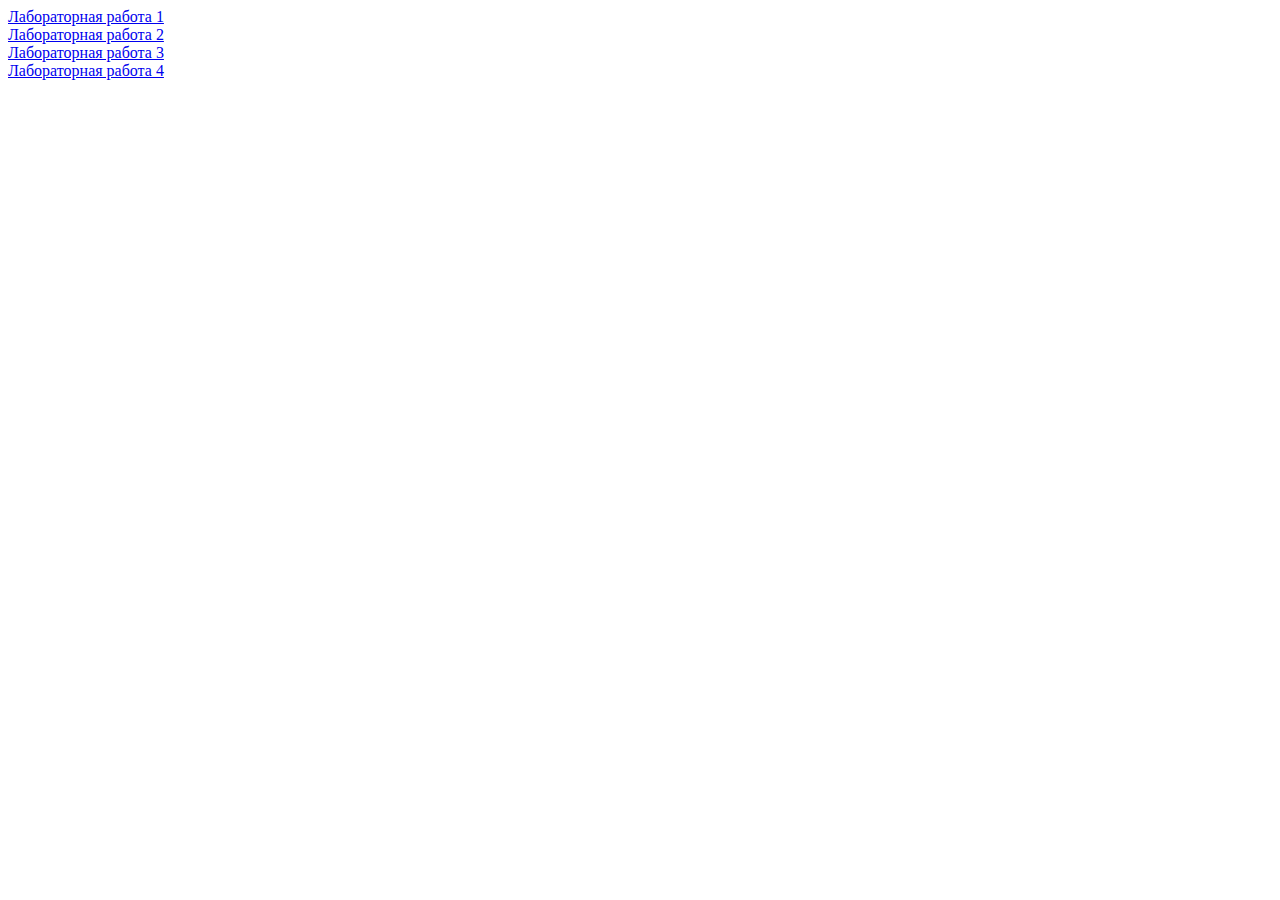
<file: index.html>
<!DOCTYPE html>
<html lang="en">
<head>
    <meta charset="UTF-8">
    <meta name="viewport" content="width=device-width, initial-scale=1.0">
    <title>Document</title>
</head>
<body>
  <a href="Лр1/Лр1.html"> Лабораторная работа 1</a>
    <br>
  <a href="Лр2/Лр2.html"> Лабораторная работа 2</a>
    <br>
  <a href="Лр3/Лр3.html"> Лабораторная работа 3</a>
    <br>
  <a href="Лр4/Лр4.html"> Лабораторная работа 4</a>
</body>
</html>
</file>
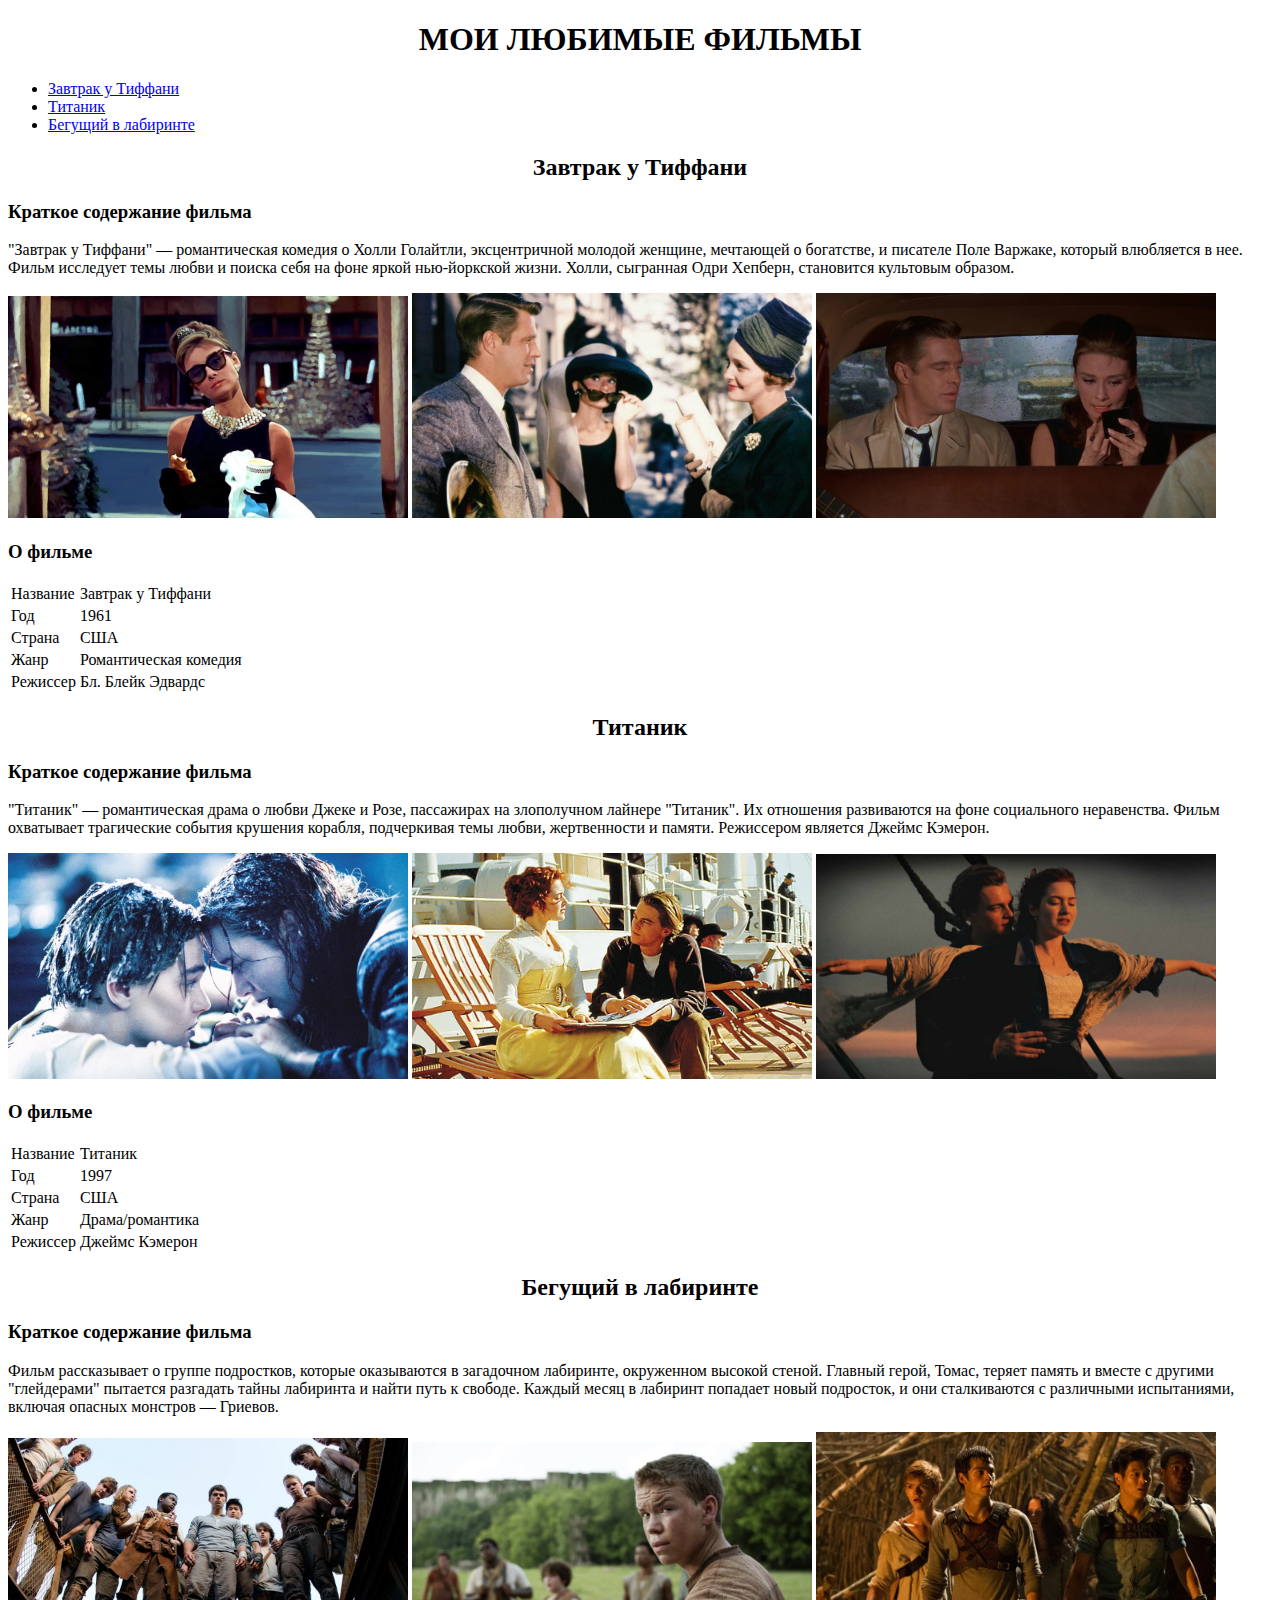
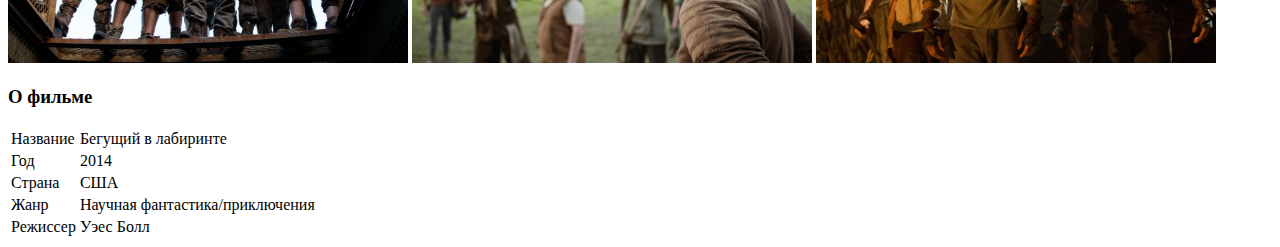
<file: Лр1/Лр1.html>
<!DOCTYPE html>
<html lang="en">
<head>
    <meta charset="UTF-8">
    <meta name="viewport" content="width=device-width, initial-scale=1.0">
    <title>Document</title>
</head>
<body>
        <h1 style="text-align: center;">МОИ ЛЮБИМЫЕ ФИЛЬМЫ</h1>
        <ul>
            <li><a href="#film1">Завтрак у Тиффани</a></li>
            <li><a href="#film2">Титаник</a></li>
            <li><a href="#film3">Бегущий в лабиринте</a></li>
        </ul>
        <article id="film1"><h2 style="text-align: center;">Завтрак у Тиффани</h2></article>
        <h3>Краткое содержание фильма</h3>
        <p>"Завтрак у Тиффани" — романтическая комедия о Холли Голайтли, эксцентричной молодой женщине, мечтающей о богатстве, и писателе Поле Варжаке, который влюбляется в нее. Фильм исследует темы любви и поиска себя на фоне яркой нью-йоркской жизни. Холли, сыгранная Одри Хепберн, становится культовым образом.</p>
        <div>
            <img src="завтрак у тиффани 1.jpg" width="400">
            <img src="завтрак у тиффани 2.jpg" width="400">
            <img src="завтрак у тиффани 3.jpg" width="400">
        </div>
        <h3>О фильме</h3>
        <table>
            <tr>
                <td>Название</td>
                <td>Завтрак у Тиффани</td>
            </tr>
            <tr>
                <td>Год</td>
                <td>1961</td>
            </tr>
            <tr>
                <td>Страна</td>
                <td>США</td>
            </tr>
            <tr>
                <td>Жанр</td>
                <td>Романтическая комедия</td>
            </tr>
            <tr>
                <td>Режиссер</td>
                <td>Бл. Блейк Эдвардс</td>
            </tr>
        </table>


    

        <article id="film2"><h2 style="text-align: center;">Титаник</h2></article>
        <h3>Краткое содержание фильма</h3>
        <p>"Титаник" — романтическая драма о любви Джеке и Розе, пассажирах на злополучном лайнере "Титаник". Их отношения развиваются на фоне социального неравенства. Фильм охватывает трагические события крушения корабля, подчеркивая темы любви, жертвенности и памяти. Режиссером является Джеймс Кэмерон.</p>
        <div>
            <img src="титаник 1.jpg" width="400">
            <img src="титаник 2.webp" width="400">
            <img src="титаник 3.jpg" width="400">
        </div>
        <h3>О фильме</h3>
        <table>
            <tr>
                <td>Название</td>
                <td>Титаник</td>
            </tr>
            <tr>
                <td>Год</td>
                <td>1997</td>
            </tr>
            <tr>
                <td>Страна</td>
                <td>США</td>
            </tr>
            <tr>
                <td>Жанр</td>
                <td>Драма/романтика</td>
            </tr>
            <tr>
                <td>Режиссер</td>
                <td>Джеймс Кэмерон</td>
            </tr>
        </table>
        <article id="film3"><h2 style="text-align: center;">Бегущий в лабиринте</h2></article>
        <h3>Краткое содержание фильма</h3>
        <p>Фильм рассказывает о группе подростков, которые оказываются в загадочном лабиринте, окруженном высокой стеной. Главный герой, Томас, теряет память и вместе с другими "глейдерами" пытается разгадать тайны лабиринта и найти путь к свободе. Каждый месяц в лабиринт попадает новый подросток, и они сталкиваются с различными испытаниями, включая опасных монстров — Гриевов.</p>
        <div>
            <img src="бегущий в лабиринте 1.jpg" width="400">
            <img src="бегущий в лабиринте 2.webp" width="400">
            <img src="бегущий в лабиринте 3.webp" width="400">
        </div>
        <h3>О фильме</h3>
        <table>
            <tr>
                <td>Название</td>
                <td>Бегущий в лабиринте</td>
            </tr>
            <tr>
                <td>Год</td>
                <td>2014</td>
            </tr>
            <tr>
                <td>Страна</td>
                <td>США</td>
            </tr>
            <tr>
                <td>Жанр</td>
                <td>Научная фантастика/приключения</td>
            </tr>
            <tr>
                <td>Режиссер</td>
                <td>Уэес Болл</td>
            </tr>
        </table>
</body>
</html>
</file>
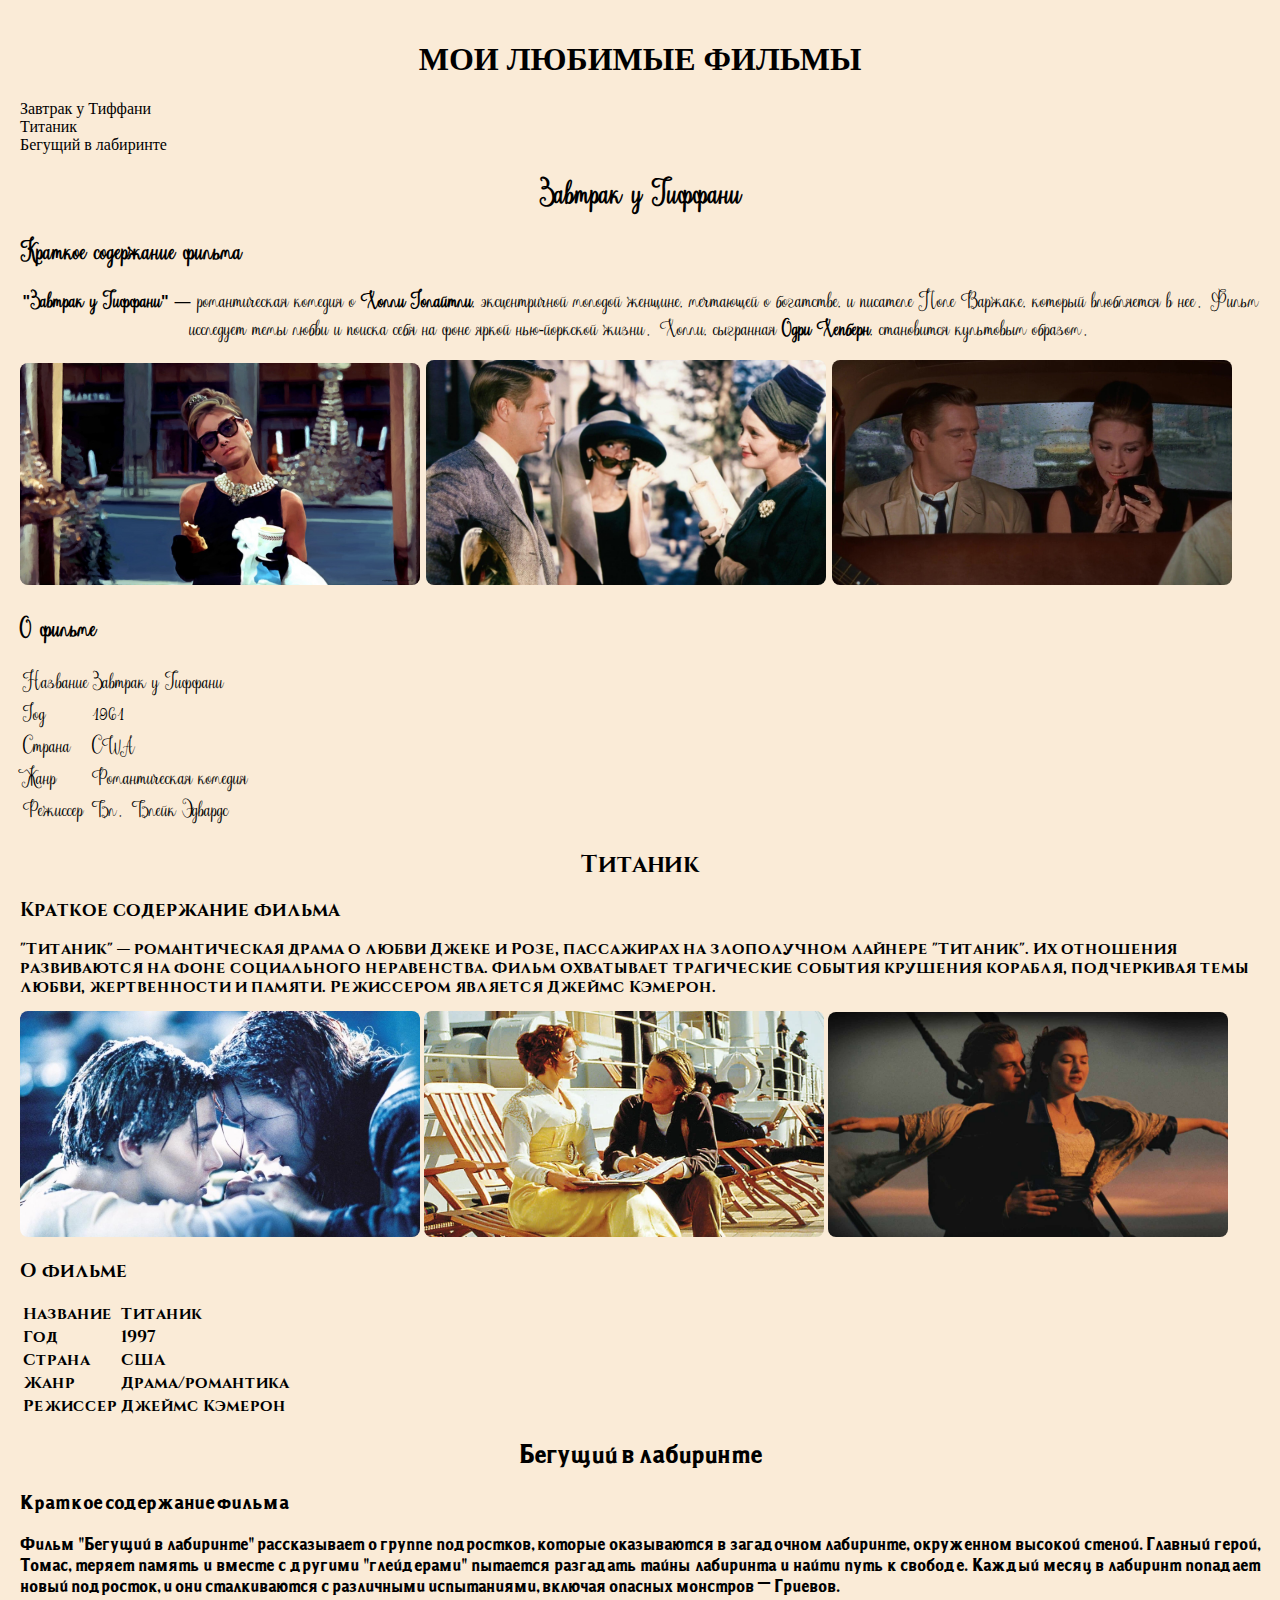
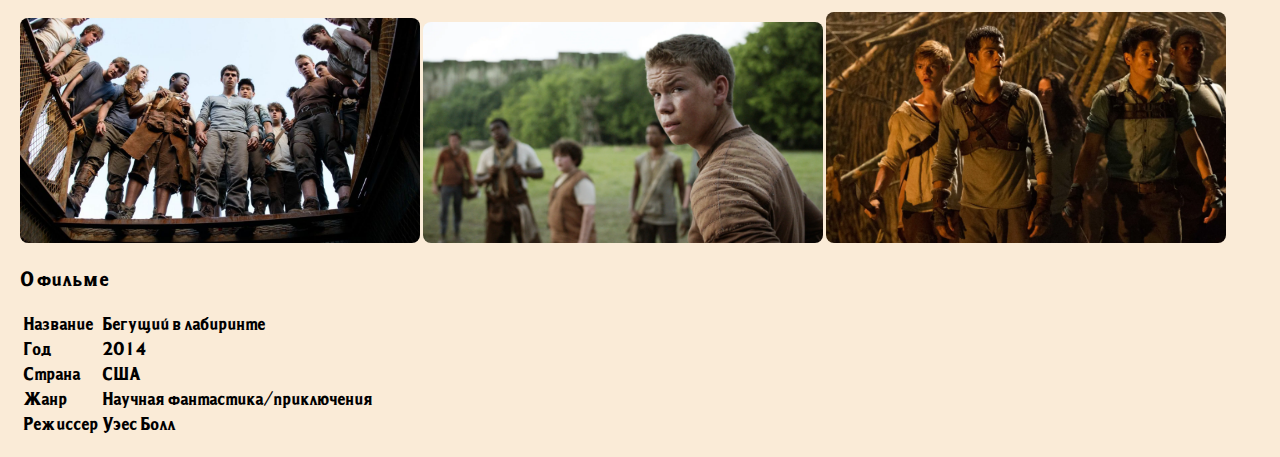
<file: Лр2/Лр2.html>
<!DOCTYPE html>
<html lang="en">
<head>
    <meta charset="UTF-8">
    <meta name="viewport" content="width=device-width, initial-scale=1.0">
    <title>Document</title>
    <link rel="stylesheet" href="style.css"> 
</head>
<body>
    <div class="container">
        <h1 class="center">МОИ ЛЮБИМЫЕ ФИЛЬМЫ</h1>
        <ul>
            <li><a href="#film1">Завтрак у Тиффани</a></li>
            <li><a href="#film2">Титаник</a></li>
            <li><a href="#film3">Бегущий в лабиринте</a></li>
        </ul>

        <div class="film film1">
            <article id="film1"><h2 class="center">Завтрак у Тиффани</h2></article>
            <h3 class="left">Краткое содержание фильма</h3>
            <p class="center"><b>"Завтрак у Тиффани"</b> — романтическая комедия о <strong>Холли Голайтли</strong>, эксцентричной молодой женщине, мечтающей о богатстве, и писателе Поле Варжаке, который влюбляется в нее. Фильм исследует темы любви и поиска себя на фоне яркой нью-йоркской жизни. Холли, сыгранная <span class="bold">Одри Хепберн</span>, становится культовым образом.</p>
            <div>
                <img src="завтрак у тиффани 1.jpg">
                <img src="завтрак у тиффани 2.jpg">
                <img src="завтрак у тиффани 3.jpg">
            </div>
            <h3>О фильме</h3>
            <table>
                <tr>
                    <td>Название</td>
                    <td>Завтрак у Тиффани</td>
                </tr>
                <tr>
                    <td>Год</td>
                    <td>1961</td>
                </tr>
                <tr>
                    <td>Страна</td>
                    <td>США</td>
                </tr>
                <tr>
                    <td>Жанр</td>
                    <td>Романтическая комедия</td>
                </tr>
                <tr>
                    <td>Режиссер</td>
                    <td>Бл. Блейк Эдвардс</td>
                </tr>
            </table>
        </div>

        <div class="film film2">
            <article id="film2"><h2 class="center">Титаник</h2></article>
            <h3 class="left">Краткое содержание фильма</h3>
            <p class="left">"Титаник" — романтическая драма о любви Джеке и Розе, пассажирах на злополучном лайнере "Титаник". Их отношения развиваются на фоне социального неравенства. Фильм охватывает трагические события крушения корабля, подчеркивая темы любви, жертвенности и памяти. Режиссером является Джеймс Кэмерон.</p>
            <div>
                <img src="титаник 1.jpg">
                <img src="титаник 2.webp">
                <img src="титаник 3.jpg">
            </div>
            <h3>О фильме</h3>
            <table>
                <tr>
                    <td>Название</td>
                    <td>Титаник</td>
                </tr>
                <tr>
                    <td>Год</td>
                    <td>1997</td>
                </tr>
                <tr>
                    <td>Страна</td>
                    <td>США</td>
                </tr>
                <tr>
                    <td>Жанр</td>
                    <td>Драма/романтика</td>
                </tr>
                <tr>
                    <td>Режиссер</td>
                    <td>Джеймс Кэмерон</td>
                </tr>
            </table>
        </div>

        <div class="film film3">
            <article id="film3"><h2 class="center">Бегущий в лабиринте</h2></article>
            <h3 class="left">Краткое содержание фильма</h3>
            <p class="justify">Фильм "Бегущий в лабиринте" рассказывает о группе подростков, которые оказываются в загадочном лабиринте, окруженном высокой стеной. Главный герой, Томас, теряет память и вместе с другими "глейдерами" пытается разгадать тайны лабиринта и найти путь к свободе. Каждый месяц в лабиринт попадает новый подросток, и они сталкиваются с различными испытаниями, включая опасных монстров — Гриевов.</p>
            <div>
                <img src="бегущий в лабиринте 1.jpg">
                <img src="бегущий в лабиринте 2.webp">
                <img src="бегущий в лабиринте 3.webp">
            </div>
            <h3>О фильме</h3>
            <table>
                <tr>
                    <td>Название</td>
                    <td>Бегущий в лабиринте</td>
                </tr>
                <tr>
                    <td>Год</td>
                    <td>2014</td>
                </tr>
                <tr>
                    <td>Страна</td>
                    <td>США</td>
                </tr>
                <tr>
                    <td>Жанр</td>
                    <td>Научная фантастика/приключения</td>
                </tr>
                <tr>
                    <td>Режиссер</td>
                    <td>Уэес Болл</td>
                </tr>
            </table>
        </div>
    </div>
</body>
</html>
</file>
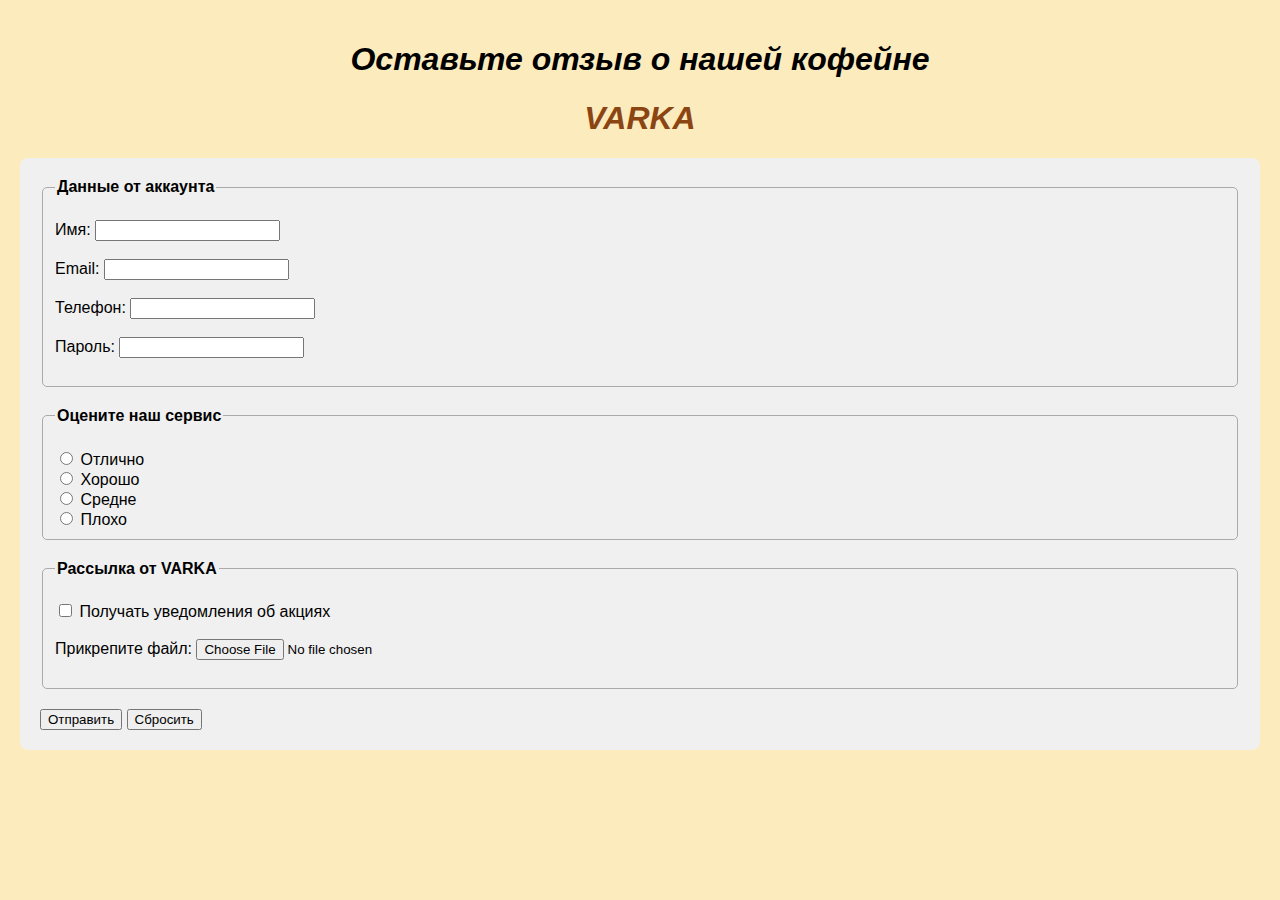
<file: Лр3/Лр3.html>
<!DOCTYPE html>
<html lang="ru">
<head>
    <meta charset="UTF-8">
    <meta name="viewport" content="width=device-width, initial-scale=1.0">
    <title>VARKA</title>
    <link rel="stylesheet" href="style3.css">
</head>
<body>
    <div class="container">
        <h1>Оставьте отзыв о нашей кофейне</h1>
        <h1 style="color: saddlebrown;">VARKA</h1>
        <form action="/submit" method="POST">
            <fieldset>
                <legend>Данные от аккаунта</legend>
                <br>
                <label for="name">Имя:</label>
                <input type="text" id="name" name="name" required><br><br>

                <label for="email">Email:</label>
                <input type="email" id="email" name="email" required><br><br>

                <label for="tel">Телефон:</label>
                <input type="tel" id="tel" name="tel"><br><br>

                <label for="password">Пароль:</label>
                <input type="password" id="password" name="password" required><br><br>
            </fieldset>

            <fieldset>
                <legend>Оцените наш сервис</legend>
                <br>
                <label for="excellent">
                    <input type="radio" id="excellent" name="rating" value="excellent">
                    Отлично
                </label><br>
                <label for="good">
                    <input type="radio" id="good" name="rating" value="good">
                    Хорошо
                </label><br>
                <label for="average">
                    <input type="radio" id="average" name="rating" value="average">
                    Средне
                </label><br>
                <label for="poor">
                    <input type="radio" id="poor" name="rating" value="poor">
                    Плохо
                </label><br>
            </fieldset>

            <fieldset>
                <legend>Рассылка от VARKA</legend>
                <br>
                <label for="newsletter">
                    <input type="checkbox" id="newsletter" name="newsletter">
                    Получать уведомления об акциях
                </label><br><br>

                <label for="file">Прикрепите файл:</label>
                <input type="file" id="file" name="file"><br><br>
            </fieldset>

            <input type="submit" value="Отправить">
            <input type="reset" value="Сбросить">
        </form>
    </div>
</body>
</html>
</file>
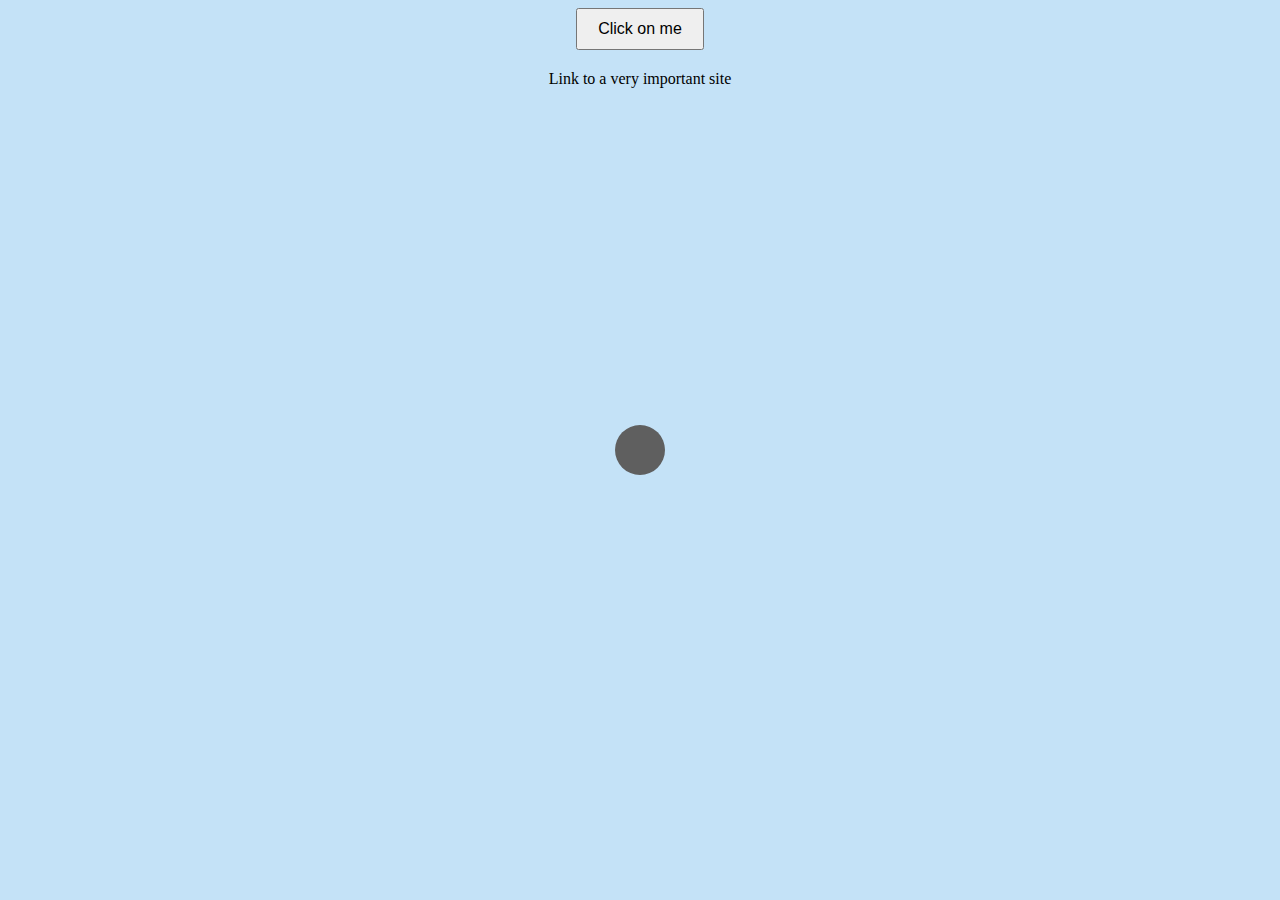
<file: Лр4/Лр4.html>
<!DOCTYPE html>
<html lang="ru">
<head>
    <meta charset="UTF-8">
    <meta name="viewport" content="width=device-width, initial-scale=1.0">
    <title>CSS Animations</title>
    <link rel="stylesheet" href="style4.css">
</head>
<body>
    <div class="container">
        <div class="item">
            <button class="vibrate-button">Click on me</button>
        </div>
        <div class="item">
            <a href="#" class="important-link">Link to a very important site</a>
        </div>
        <div class="item">
            <div class="ball"></div>
        </div>
    </div>
</body>
</html>
</file>
<file: Лр2/style.css>
body {
    background-color:antiquewhite;

    margin: 0;

    .container {
        max-width: 1440px; 
        margin: 0 auto; 
        padding: 20px; 
    }
}

.bold {
    font-weight: bold;
}

img {
    width: 400px;
    height: auto;
    border-radius: 8px;
}

ul {
    list-style-type: none;
    padding: 0;
}

a {
    color: black; 
    text-decoration: none; 
}

.center {
    text-align: center; 
}

.justify {
    text-align: justify; 
}

.left {
    text-align: left; 
}

@font-face{
    font-family: 'text1';
    src: url(text1.ttf);
}
.text1{
font-family: 'text1';
}

@font-face{
    font-family: 'text2';
    src: url(text2.ttf);
}
.text2{
font-family: 'text2';
}

@font-face{
    font-family: 'text3';
    src: url(text3.ttf);
}
.text3{
font-family: 'text3';
}

.film1{
    font-family: 'text1', sans-serif;
}

.film2{
    font-family: 'text2', sans-serif;
}

.film3{
    font-family: 'text3', sans-serif;
}
</file>
<file: Лр3/style3.css>
body {
    font-family: Arial, sans-serif;
    margin: 0; /* Убираем отступы */
    padding: 0; /* Убираем отступы */
    background-color: #fcebbd; /* Бледно-желтый фон для всей страницы */
}

.container {
    max-width: 1440px; /* Максимальная ширина контента */
    margin: 0 auto; /* Центрирование контента */
    padding: 20px; /* Отступы внутри контейнера */
}

h1 {
    text-align: center; /* Центрирование заголовков */
    font-style: italic;
}

form {
    background-color: #f0f0f0; /* Светло-серый фон для формы */
    padding: 20px; /* Отступы внутри формы */
    border-radius: 8px; /* Закругление углов формы */
}

fieldset {
    margin-bottom: 20px;
    border: 1px solid #aaa;
    border-radius: 5px;
}

legend {
    font-weight: bold;
}
</file>
<file: Лр4/style4.css>
body {

    background-color: #c4e2f7;

}

.container { 
    text-align: center; 
}

.vibrate-button {
    padding: 10px 20px;
    font-size: 16px;
    cursor: pointer;
    animation: vibrate 0.1s infinite alternate;
    transition: background-color 0.3s;
}

.vibrate-button:hover {
    background-color: green;
    animation: none; /* Останавливаем анимацию при наведении */
}

@keyframes vibrate {
    0% { transform: translateX(0); }
    100% { transform: translateX(-5px); }
}

.important-link { 
    display: inline-block; 
    margin-top: 20px; 
    text-decoration: none; 
    color: black; 
    position: relative; 
} 
 
.important-link::after { 
    content: ''; 
    position: absolute; 
    width: 0; 
    height: 2px; 
    background: green; 
    left: 50%; 
    bottom: -2px; 
    transition: width 0.3s ease, left 0.3s ease; 
} 
 
.important-link:hover { 
    color: green; 
} 
 
.important-link:hover::after { 
    width: 100%; 
    left: 0; 
}

.ball {
    width: 50px;
    height: 50px;
    background-color: rgb(95, 95, 95);
    border-radius: 50%;
    position: absolute; /* Фиксированное положение */
    bottom: 50%; /* Центрирование по вертикали */
    left: 50%; /* Центрирование по горизонтали */
    transform: translate(-50%, 50%); /* Коррекция для центрирования */
    animation: bounce 3s ease-in-out infinite;
}

@keyframes bounce {
    0%, 100% {
        transform: translate(-50%, 0) scaleY(1); /* Начальная и конечная позиция */
    }
    9% {
        transform: translate(-50%, 300px) scaleY(0.8); 
    }
    18% {
        transform: translate(-50%, 150px) scaleY(1); 
    }
    27% {
        transform: translate(-50%, 300px) scaleY(0.85); 
    }
    36% {
        transform: translate(-50%, 225px) scaleY(1); 
    }
    45% {
        transform: translate(-50%, 300px) scaleY(0.90); 
    }
    54% {
        transform: translate(-50%, 263px) scaleY(1); 
    }
    63% {
        transform: translate(-50%, 300px) scaleY(0.95); 
    }
    72% {
        transform: translate(-50%, 282px) scaleY(1);
    }
    81% {
        transform: translate(-50%, 300px) scaleY(0.98);
    }
}
</file>
